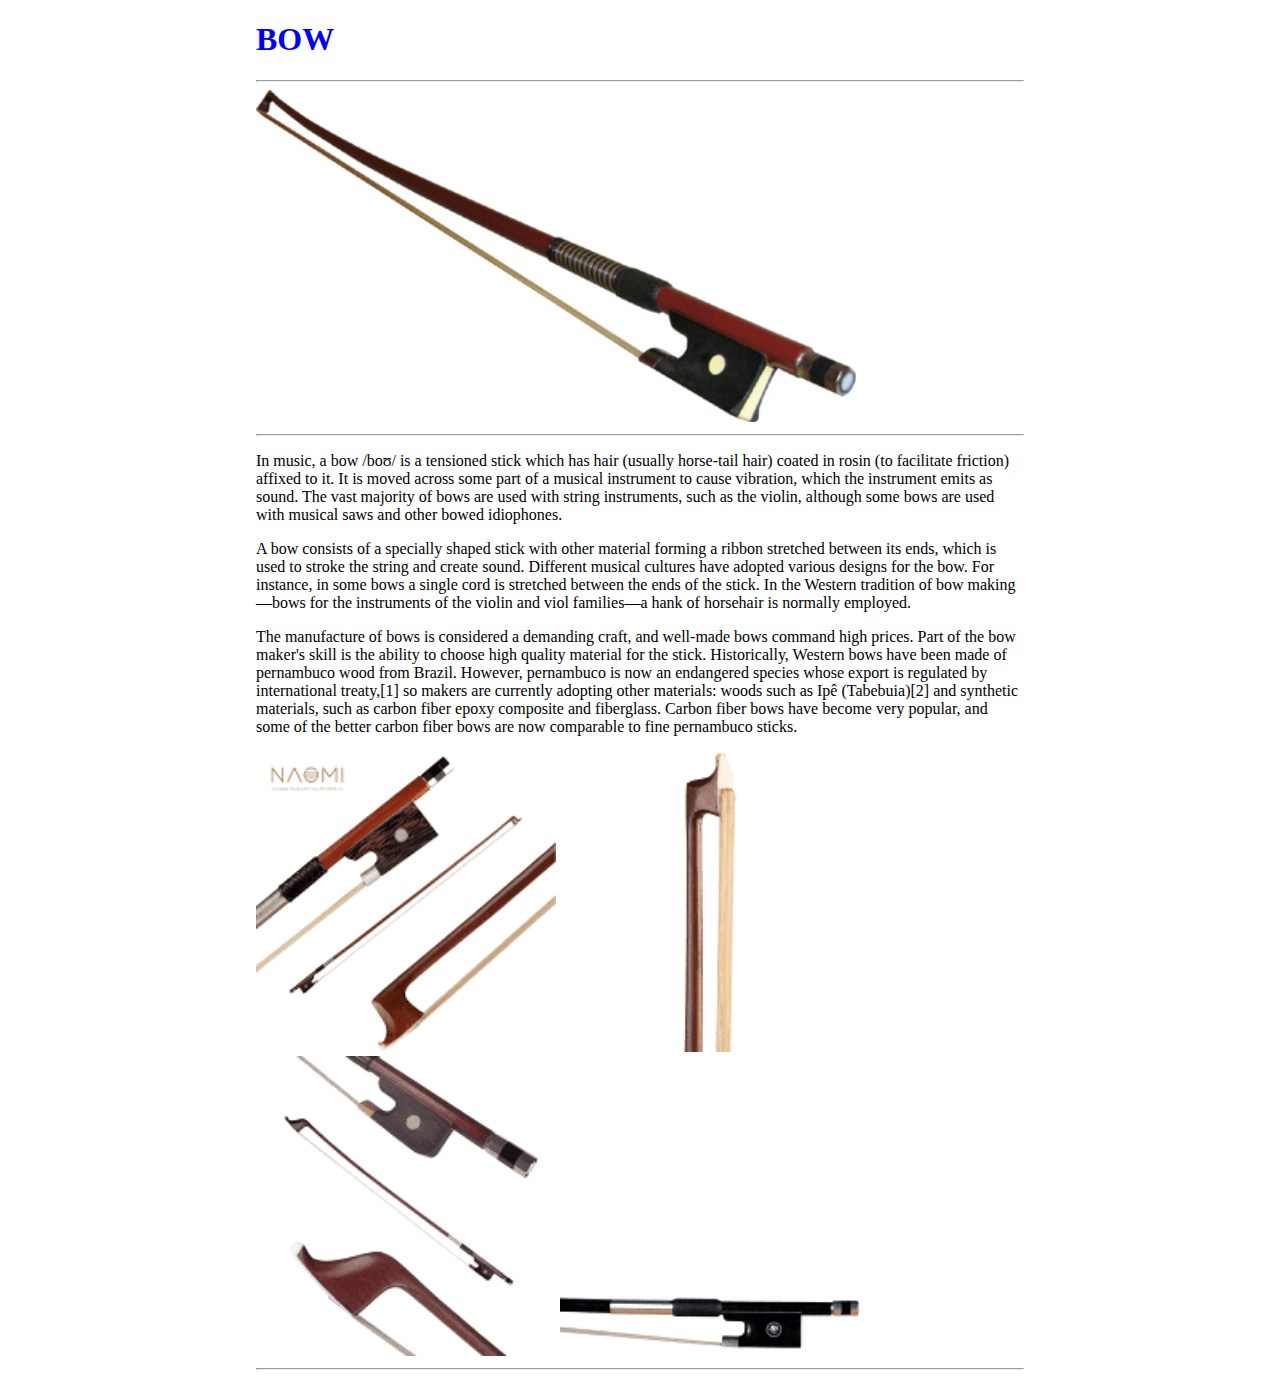
<file: bows.html>
<!DOCTYPE html>
<html>
<body>
<head>
<title>BOWS</title>
<link rel="stylesheet" type="text/css" href="violin.css"/>
</head>
<h1>BOW</h1><hr/>
<img src="bow.jpg"width="600px"alt="bow"><hr/>
<p>In music, a bow /boʊ/ is a tensioned stick which has hair (usually horse-tail hair) coated in rosin (to facilitate friction) affixed to it. It is moved across some part of a musical instrument to cause vibration, which the instrument emits as sound. The vast majority of bows are used with string instruments, such as the violin, although some bows are used with musical saws and other bowed idiophones.</p>
<p>A bow consists of a specially shaped stick with other material forming a ribbon stretched between its ends, which is used to stroke the string and create sound. Different musical cultures have adopted various designs for the bow. For instance, in some bows a single cord is stretched between the ends of the stick. In the Western tradition of bow making—bows for the instruments of the violin and viol families—a hank of horsehair is normally employed.</p>
<p>The manufacture of bows is considered a demanding craft, and well-made bows command high prices. Part of the bow maker's skill is the ability to choose high quality material for the stick. Historically, Western bows have been made of pernambuco wood from Brazil. However, pernambuco is now an endangered species whose export is regulated by international treaty,[1] so makers are currently adopting other materials: woods such as Ipê (Tabebuia)[2] and synthetic materials, such as carbon fiber epoxy composite and fiberglass. Carbon fiber bows have become very popular, and some of the better carbon fiber bows are now comparable to fine pernambuco sticks.</p>
<img src="bow1.png"width="300px"alt="bow">
<img src="bow2.png"width="300px"alt="bow">
<img src="bow3.png"width="300px"alt="bow">
<img src="bow4.png"width="300px"alt="bow"><hr/>
</p>
</body>
</html>
</file>
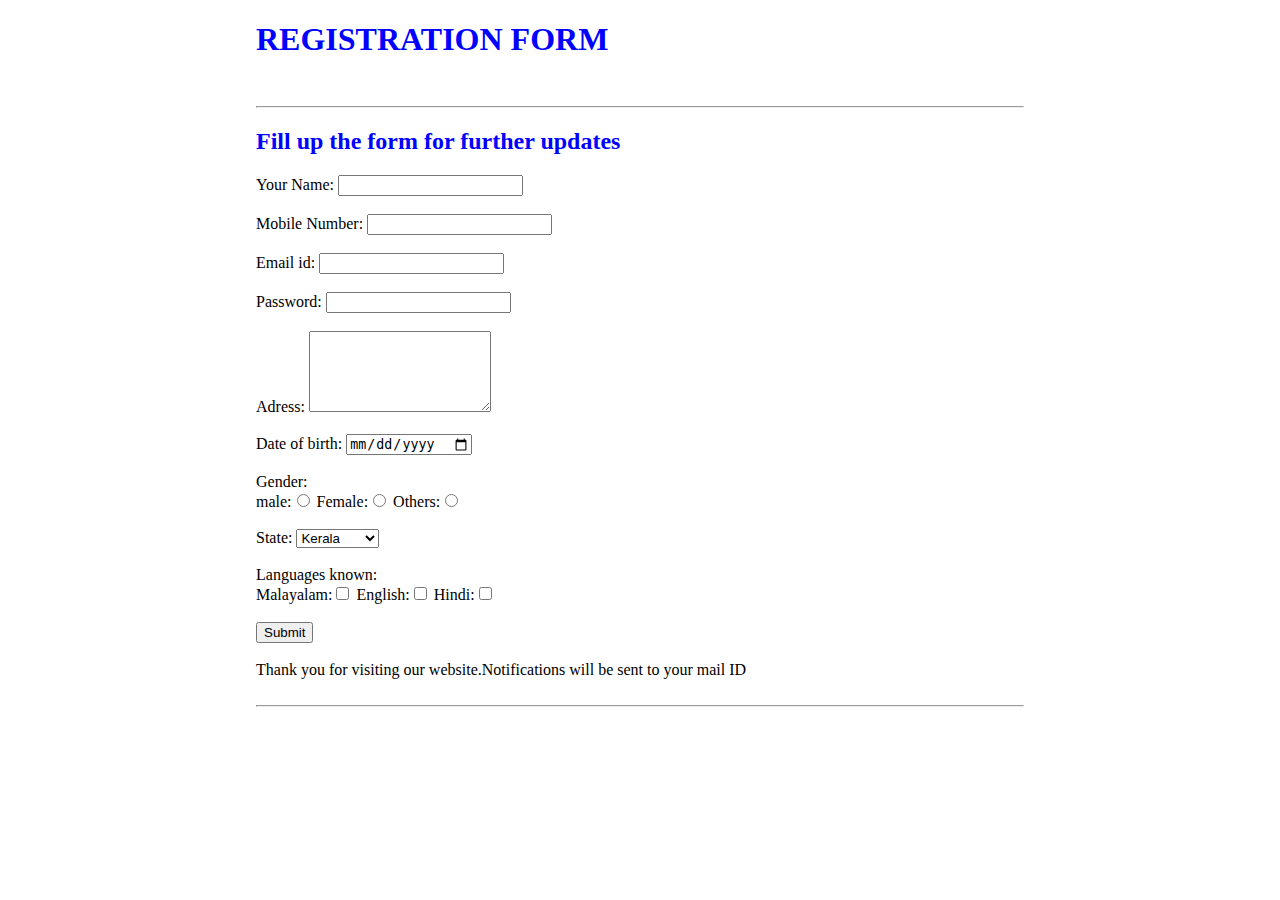
<file: contact us.html>
<!DOCTYPE html>
<html>
<head>
<title>CONTACT US</title>
<link rel="stylesheet" type="text/css" href="violin.css"/>
</head>
<body>
<h1>REGISTRATION FORM</h1><br/><hr/>
<h2>Fill up the form for further updates</h2>
<form>
Your Name: <input type="text"required/><br/><br/>
Mobile Number: <input type="text"pattern="\d{10}" title="Mobile no. should have 10 digits"/><br/><br/>
Email id: <input type="email"/><br/><br/>
Password: <input type="password"/><br/><br/>
Adress: <textarea rows="5"></textarea><br/><br/>
Date of birth: <input type="date"/><br/><br/>
Gender:<br/>
male:<input type="radio" name="Gender"value="male"/>
Female:<input type="radio"name="Gender"value="female"/>
Others:<input type="radio"name="Gender"value="others"/><br/><br/>
State:
<select>
	<option>Kerala</option>
	<option>Karnataka</option>
	<option>Tamilnadu</option>
	<option>Goa</option>
</select><br/><br/>
Languages known:<br/>
Malayalam:<input type="checkbox" value="mal"/>
English:<input type="checkbox" value="eng"/>
Hindi:<input type="checkbox" value="hin"/><br/><br/>
<input type="Submit"/><br/><br/>
Thank you for visiting our website.Notifications will be sent to your mail ID<br/><br/>
</form><hr/><br/><br/>
</body>
</html>
</file>
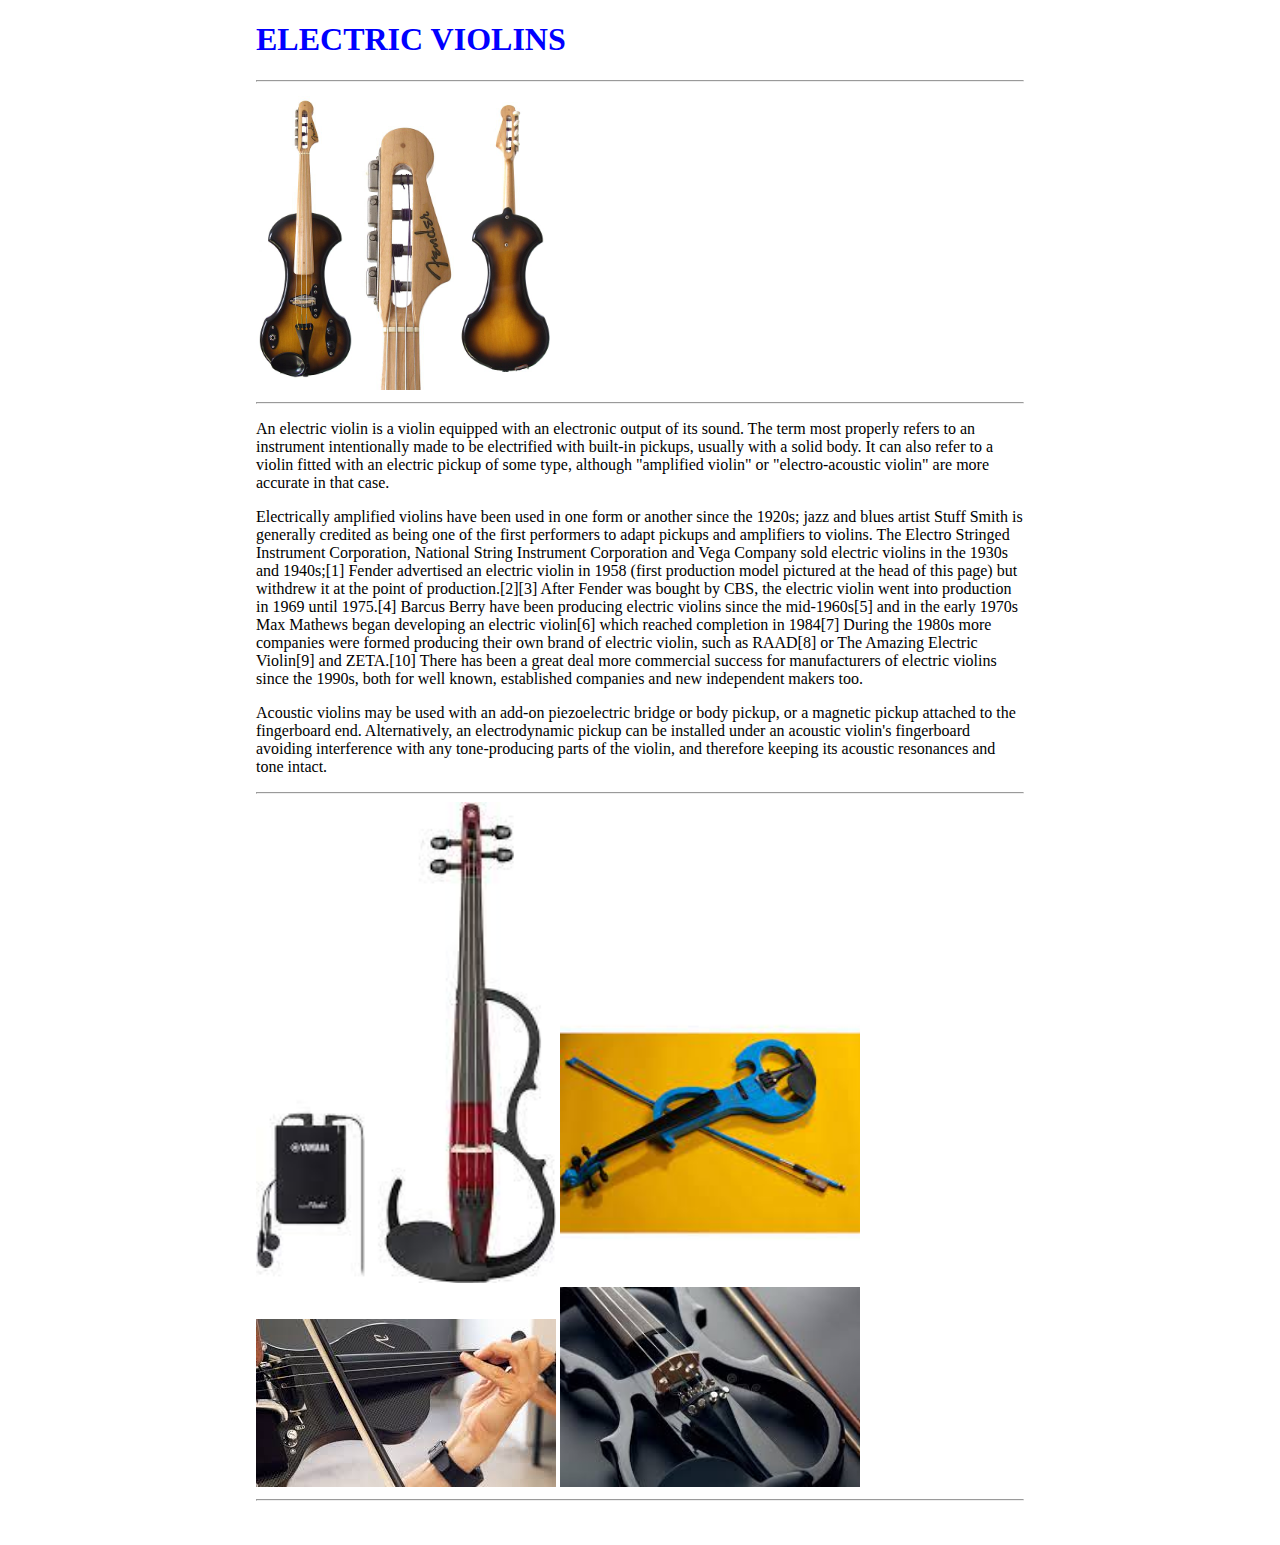
<file: electric violins.html>
<!DOCTYPE html>
<html>
<head>
<title>ELECTRIC VIOLINS</title>
<link rel="stylesheet" type="text/css" href="violin.css"/>
</head>
<body>
<h1>ELECTRIC VIOLINS</h1><hr/>
<img src="electric violins.jpg"width="300px"alt="violin"/><hr/>
<p>An electric violin is a violin equipped with an electronic output of its sound. The term most properly refers to an instrument intentionally made to be electrified with built-in pickups, usually with a solid body. It can also refer to a violin fitted with an electric pickup of some type, although "amplified violin" or "electro-acoustic violin" are more accurate in that case.</p>
<p>Electrically amplified violins have been used in one form or another since the 1920s; jazz and blues artist Stuff Smith is generally credited as being one of the first performers to adapt pickups and amplifiers to violins. The Electro Stringed Instrument Corporation, National String Instrument Corporation and Vega Company sold electric violins in the 1930s and 1940s;[1] Fender advertised an electric violin in 1958 (first production model pictured at the head of this page) but withdrew it at the point of production.[2][3] After Fender was bought by CBS, the electric violin went into production in 1969 until 1975.[4]

Barcus Berry have been producing electric violins since the mid-1960s[5] and in the early 1970s Max Mathews began developing an electric violin[6] which reached completion in 1984[7] During the 1980s more companies were formed producing their own brand of electric violin, such as RAAD[8] or The Amazing Electric Violin[9] and ZETA.[10] There has been a great deal more commercial success for manufacturers of electric violins since the 1990s, both for well known, established companies and new independent makers too.</p>
<p>Acoustic violins may be used with an add-on piezoelectric bridge or body pickup, or a magnetic pickup attached to the fingerboard end. Alternatively, an electrodynamic pickup can be installed under an acoustic violin's fingerboard avoiding interference with any tone-producing parts of the violin, and therefore keeping its acoustic resonances and tone intact.</p><hr/>
<img src="violin11.jpeg"width="300px"alt="violin"/>
<img src="violin12.jpeg"width="300px"alt="violin"/>
<img src="violin14.jpeg"width="300px"alt="violin"/>
<img src="violin13.jpeg"width="300px"alt="violin"/><hr/><br/><br/>
</body>
</html>
</file>
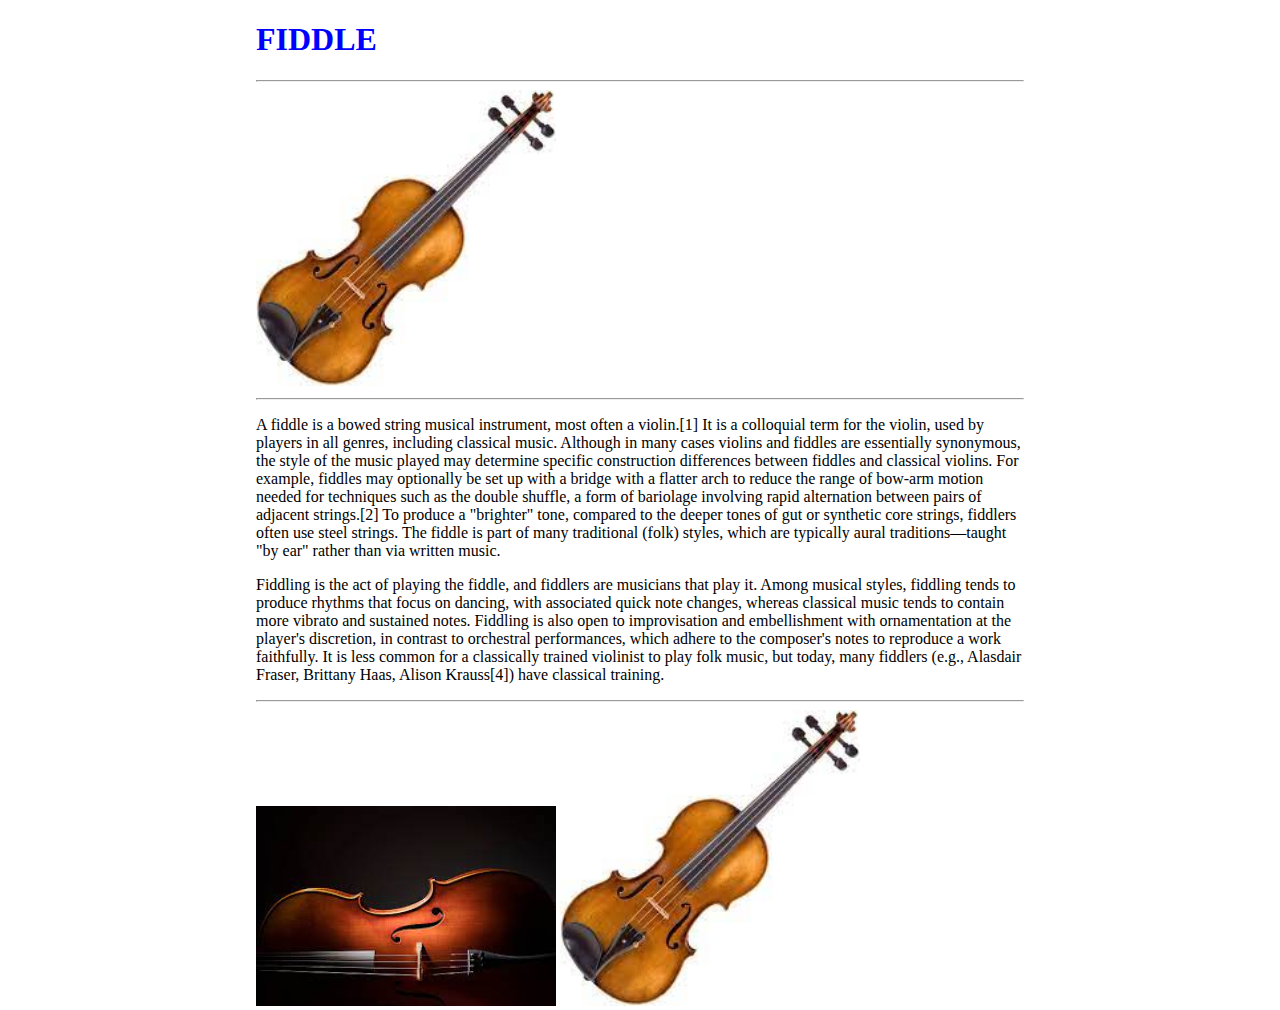
<file: fiddle.html>
<!DOCTYPE html>
<html>
<head>
<title>FIDDLE</title>
<link rel="stylesheet" type="text/css" href="violin.css"/>
</head>
<body>
<h1>FIDDLE</h1><hr/>
<img src="fiddles.jpeg" width="300px" alt="fiddle"/><hr/>
<p>A fiddle is a bowed string musical instrument, most often a violin.[1] It is a colloquial term for the violin, used by players in all genres, including classical music. Although in many cases violins and fiddles are essentially synonymous, the style of the music played may determine specific construction differences between fiddles and classical violins. For example, fiddles may optionally be set up with a bridge with a flatter arch to reduce the range of bow-arm motion needed for techniques such as the double shuffle, a form of bariolage involving rapid alternation between pairs of adjacent strings.[2] To produce a "brighter" tone, compared to the deeper tones of gut or synthetic core strings, fiddlers often use steel strings. The fiddle is part of many traditional (folk) styles, which are typically aural traditions—taught "by ear" rather than via written music.</p>
<p>Fiddling is the act of playing the fiddle, and fiddlers are musicians that play it. Among musical styles, fiddling tends to produce rhythms that focus on dancing, with associated quick note changes, whereas classical music tends to contain more vibrato and sustained notes. Fiddling is also open to improvisation and embellishment with ornamentation at the player's discretion, in contrast to orchestral performances, which adhere to the composer's notes to reproduce a work faithfully. It is less common for a classically trained violinist to play folk music, but today, many fiddlers (e.g., Alasdair Fraser, Brittany Haas, Alison Krauss[4]) have classical training.</p><hr/>
<img src="fiddle1.jpeg" width="300px" alt="fiddle"/>
<img src="fiddle2.jpeg" width="300px" alt="fiddle"/>
</body>
</html>
</file>
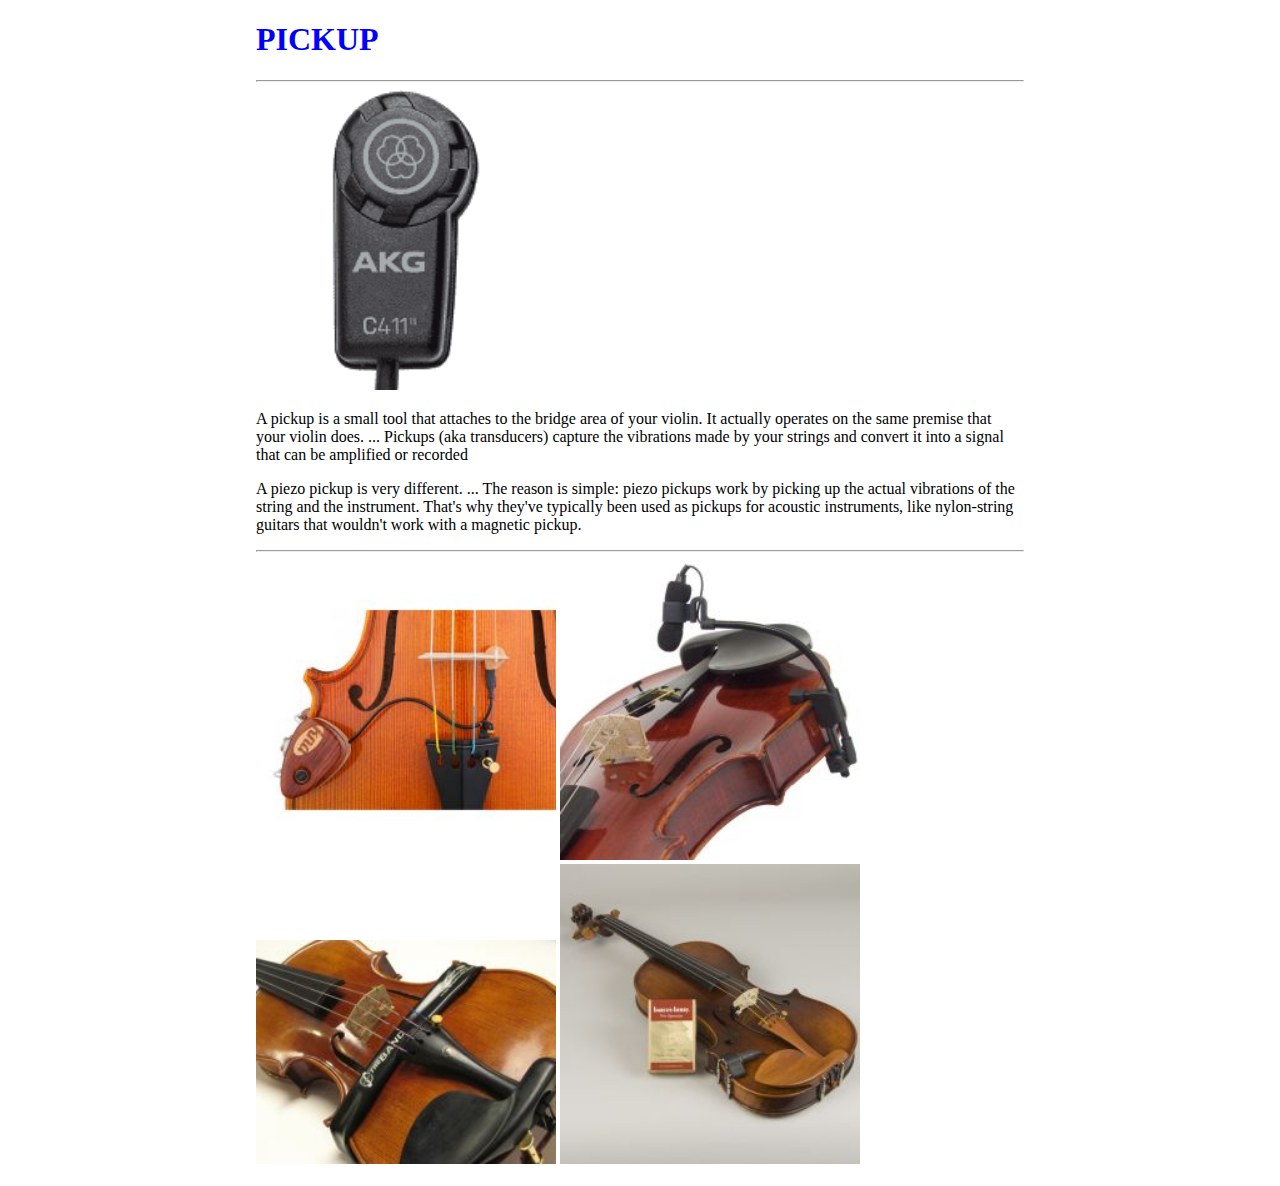
<file: pickup.html>
<!DOCTYPE html>
<html>
<head>
<title>PICKUP</title>
<link rel="stylesheet" type="text/css" href="violin.css"/>
</head>
<body>
<h1>PICKUP</h1><hr/>
<img src="pickup.png"width="300px"alt="pickup">
<p>A pickup is a small tool that attaches to the bridge area of your violin. It actually operates on the same premise that your violin does. ... Pickups (aka transducers) capture the vibrations made by your strings and convert it into a signal that can be amplified or recorded</p>
<p>A piezo pickup is very different. ... The reason is simple: piezo pickups work by picking up the actual vibrations of the string and the instrument. That's why they've typically been used as pickups for acoustic instruments, like nylon-string guitars that wouldn't work with a magnetic pickup.</p><hr/>
<img src="pickup1.jpg"width="300px"alt="pickup">
<img src="pickup2.jpg"width="300px"alt="pickup">
<img src="pickup.jpg"width="300px"alt="pickup">
<img src="pickup4.jpg"width="300px"alt="pickup"><br/><br/>
</body>
</html>
</file>
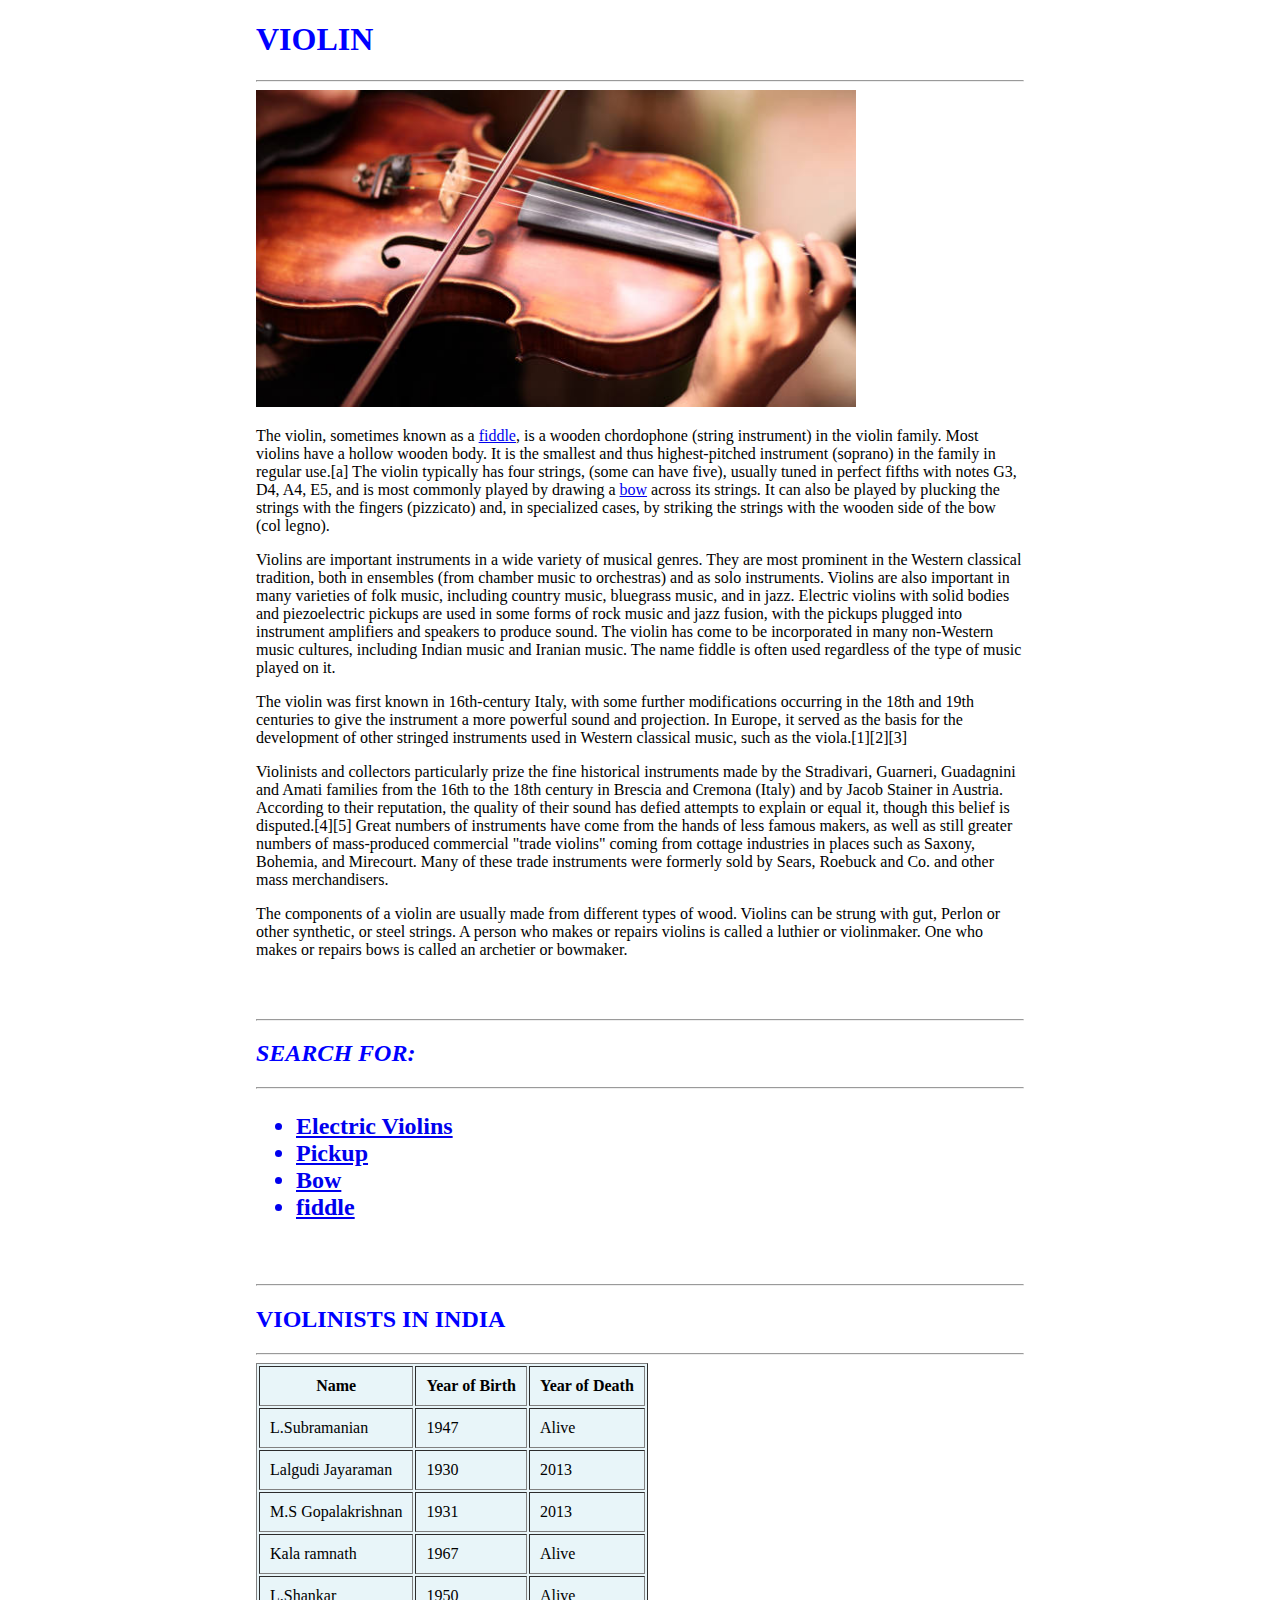
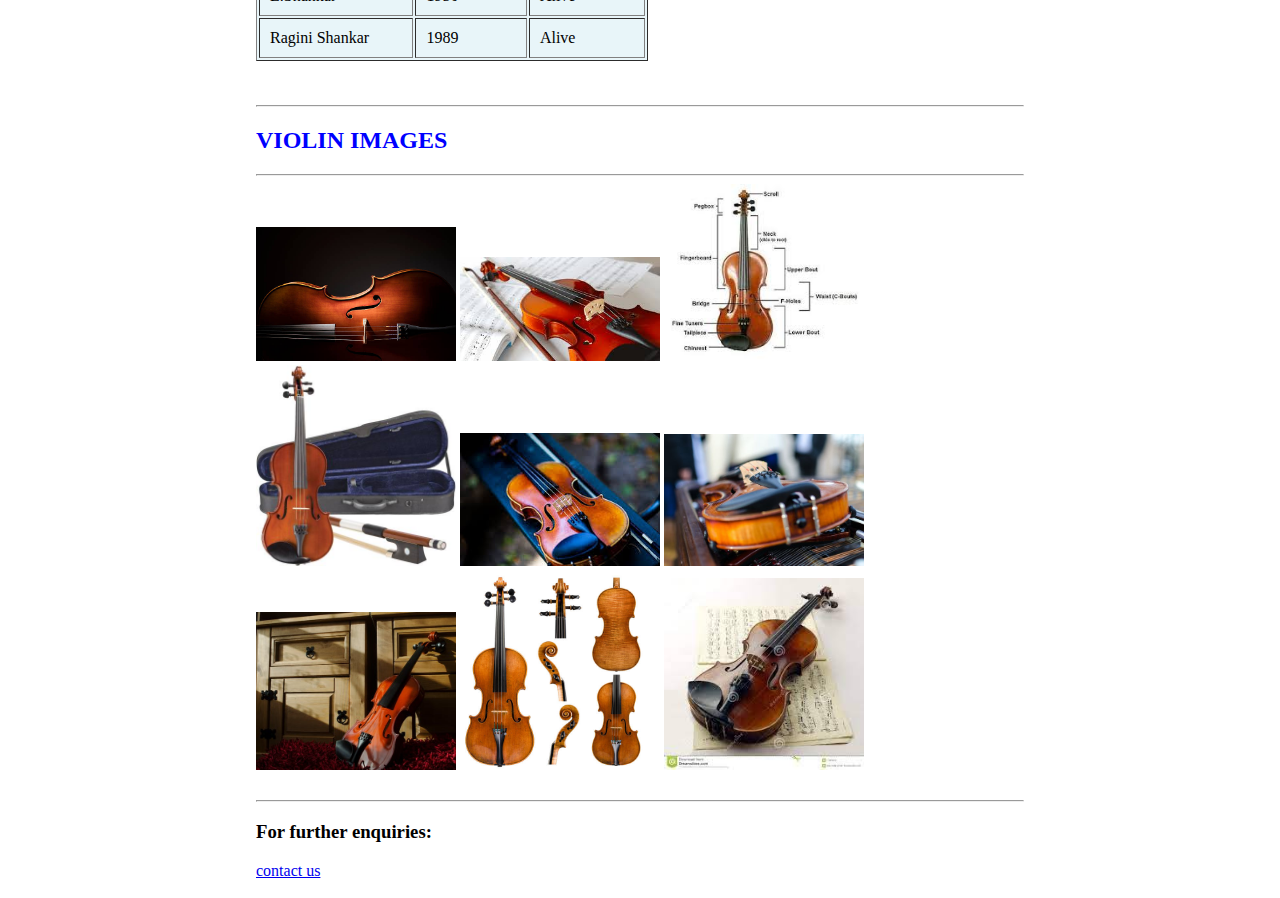
<file: violins.html>
<!DOCTYPE html>
<html>
<body>
<head>
<title>VIOLIN</title>
<link rel="stylesheet" type="text/css" href="violin.css"/>
</head>
<h1>VIOLIN</h1><hr/>
<img src="violin.jpg"width="600px"alt="violin/">
<p>The violin, sometimes known as a <a href="fiddle.html" target="_blank">fiddle</a>, is a wooden chordophone (string instrument) in the violin family. Most violins have a hollow wooden body. It is the smallest and thus highest-pitched instrument (soprano) in the family in regular use.[a] The violin typically has four strings, (some can have five), usually tuned in perfect fifths with notes G3, D4, A4, E5, and is most commonly played by drawing a <a href="bows.html" target="_blank">bow</a> across its strings. It can also be played by plucking the strings with the fingers (pizzicato) and, in specialized cases, by striking the strings with the wooden side of the bow (col legno).</p>

<p>Violins are important instruments in a wide variety of musical genres. They are most prominent in the Western classical tradition, both in ensembles (from chamber music to orchestras) and as solo instruments. Violins are also important in many varieties of folk music, including country music, bluegrass music, and in jazz. Electric violins with solid bodies and piezoelectric pickups are used in some forms of rock music and jazz fusion, with the pickups plugged into instrument amplifiers and speakers to produce sound. The violin has come to be incorporated in many non-Western music cultures, including Indian music and Iranian music. The name fiddle is often used regardless of the type of music played on it.</p>

<p>The violin was first known in 16th-century Italy, with some further modifications occurring in the 18th and 19th centuries to give the instrument a more powerful sound and projection. In Europe, it served as the basis for the development of other stringed instruments used in Western classical music, such as the viola.[1][2][3]</p>

<p>Violinists and collectors particularly prize the fine historical instruments made by the Stradivari, Guarneri, Guadagnini and Amati families from the 16th to the 18th century in Brescia and Cremona (Italy) and by Jacob Stainer in Austria. According to their reputation, the quality of their sound has defied attempts to explain or equal it, though this belief is disputed.[4][5] Great numbers of instruments have come from the hands of less famous makers, as well as still greater numbers of mass-produced commercial "trade violins" coming from cottage industries in places such as Saxony, Bohemia, and Mirecourt. Many of these trade instruments were formerly sold by Sears, Roebuck and Co. and other mass merchandisers.</p>

<p>The components of a violin are usually made from different types of wood. Violins can be strung with gut, Perlon or other synthetic, or steel strings. A person who makes or repairs violins is called a luthier or violinmaker. One who makes or repairs bows is called an archetier or bowmaker.</p><br/><br/><hr/>
<h2><i>SEARCH FOR:</i><h2><hr/>
<ul id="list">
<a href="electric violins.html"target="_blank"><li>Electric Violins</li></a>
<a href="pickup.html"target="_blank"><li>Pickup</li></a>
<a href="bows.html"target="_blank"><li>Bow</li></a>
<a href="fiddle.html" target="_blank"><li>fiddle</li></a>
</ul><br><hr/>
<h2>VIOLINISTS IN INDIA</h2><hr/>
<table border="1" cellpadding="10"bgcolor="#e8f5f9">
<tr>
<th>Name</th>
<th>Year of Birth</th>
<th>Year of Death</th>
</tr>
<tr>
<td>L.Subramanian</td><td>1947</td><td>Alive</td>
</tr>
<tr>
<td>Lalgudi Jayaraman</td><td>1930</td><td>2013</td>
</tr>
<tr>
<td>M.S Gopalakrishnan</td><td>1931</td><td>2013</td>
</tr>
<tr>
<td>Kala ramnath</td><td>1967</td><td>Alive</td>
</tr>
<tr>
<td>L.Shankar</td><td>1950</td><td>Alive</td>
</tr>
<tr>
<td>Ragini Shankar</td><td>1989</td><td>Alive</td>
</tr>
</table><br/><br/><hr/>
<h2>VIOLIN IMAGES</h2><hr/>
<img src="violin1.jpg"width="200px"alt="violin/">
<img src="violin5.jpeg"width="200px"alt="violin/">
<img src="violin3.jpeg"width="200px"alt="violin/">
<img src="violin4.jpeg"width="200px"alt="violin/">
<img src="violin6.jpeg"width="200px"alt="violin/">
<img src="violin7.jpeg"width="200px"alt="violin/">
<img src="violin8.jpeg"width="200px"alt="violin/">
<img src="violin9.jpg"width="200px"alt="violin/">
<img src="violin2.jpeg"width="200px"alt="violin/"><br/><br/><hr/>
<h3>For further enquiries:</h3><a href="contact us.html"target="_blank">contact us</a><br/><br/>
</body>
</html>
</file>
<file: violin.css>
#list{
list-style-type:disc;
}
h1{
	color:blue;
	padding-right;
}
body{
	width:60%;
	margin:auto;
}
h2{
	color:blue;
	padding-right;
}
</file>
